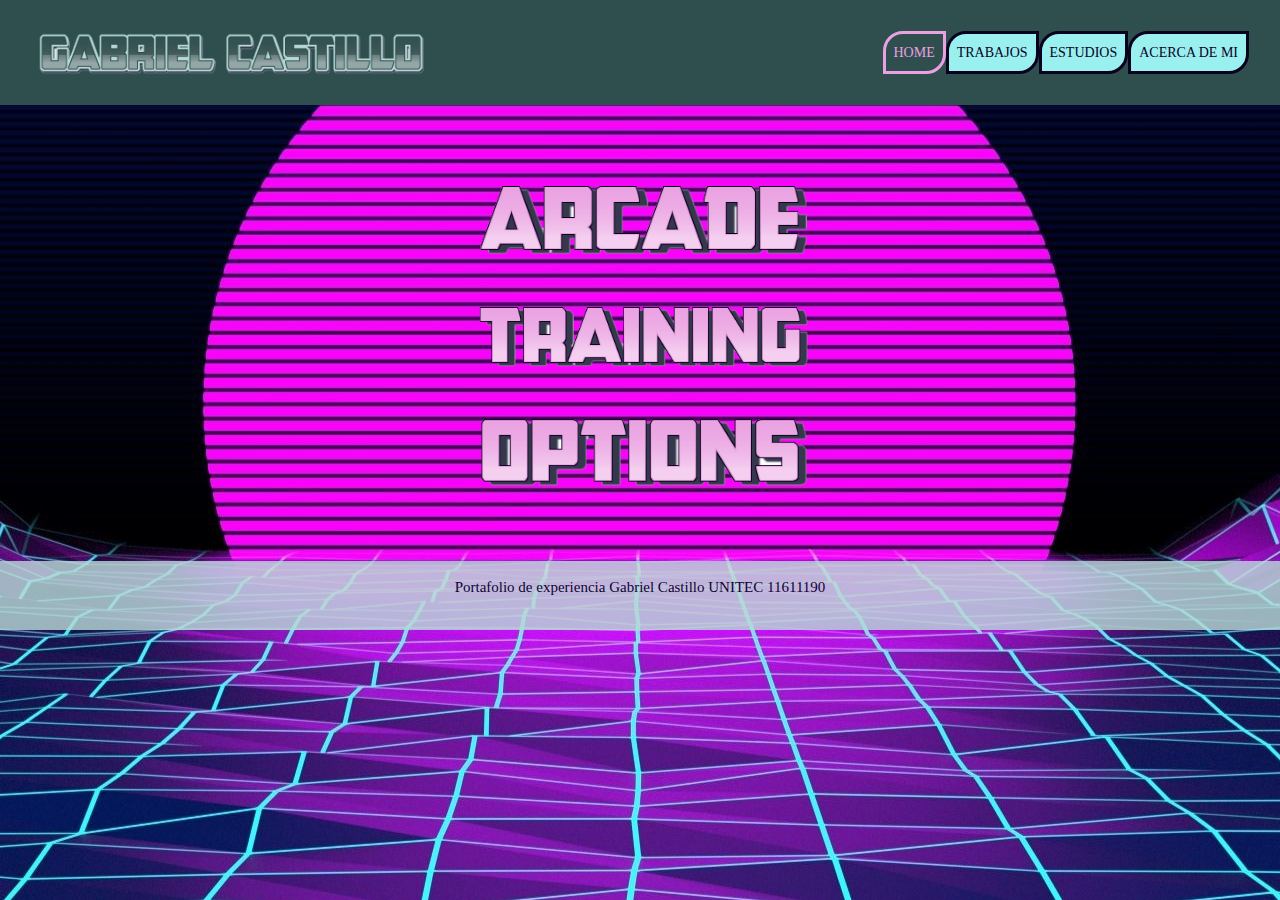
<file: index.html>
<!doctype html>
<html>
<head>
<meta charset="utf-8">
<meta name="viewport" content="width=device-width, initial-scale=1.0">
<title>My Profile</title>
<link href="css/bootstrap.min.css" rel="stylesheet">
<link href="css/bootstrap-custom.css" rel="stylesheet">
<link href="css/jquery.fancybox.min.css" rel="stylesheet">
<link href="css/style.css" rel="stylesheet">
<link href="https://use.fontawesome.com/releases/v5.0.13/css/all.css" rel="stylesheet">
</head>

<body>
	
	<header>
		<div class="container-fluid">
			<nav class="navbar navbar-expand-lg navbar-light bg-light">
  <a class="navbar-brand" href="index.html"><img src="img/logo.jpg" alt="logotipo" class="img-fluid" width="400px"> </a>
  <button class="navbar-toggler" type="button" data-toggle="collapse" data-target="#navbarSupportedContent" aria-controls="navbarSupportedContent" aria-expanded="false" aria-label="Toggle navigation">
    <span class="navbar-toggler-icon"></span>
  </button>

  <div class="collapse navbar-collapse" id="navbarSupportedContent">
    <ul class="navbar-nav ml-auto">
      <li class="nav-item active">
        <a class="nav-link home-button btn-dark" href="#"> Home <span class="sr-only">(current)</span></a>
      </li>
      <li class="nav-item">
        <a class="nav-link btn-dark" href="trabajos.html">TRABAJOS</a>
      </li>
      
		<li class="nav-item">
        <a class="nav-link on btn-dark" href="estudios.html">Estudios</a>
      </li>
      <li class="nav-item">
		<li class="nav-item">
        <a class="nav-link btn-dark" href="acercademi.html">acerca de mi</a>
      </li>
		</li>
    </ul>

  </div>
</nav>
		</div>
	</header>
	
	<section id="menu">
		<div class="container">
		<div class="row">
			<article class="col-md-4 col-md-1"></article>
			<article class="col-md-4 col-md-1">
			<a href="trabajos.html"><img src="img/coollogo_com-20680495.png" alt="arcade" class="img-fluid"></a>
				</article>
				<article class="col-md-4 col-md-1"></article>
				</div>
			<div class="row">
			<article class="col-md-4 col-md-1"></article>
			<article class="col-md-4 col-md-1">
			<a href="estudios.html"><img src="img/coollogo_com-24692803.png" alt="training" class="img-fluid"></a>
				</article>
				<article class="col-md-4 col-md-1"></article>
				</div>
				<div class="row">
			<article class="col-md-4 col-md-1"></article>
			<article class="col-md-4 col-md-1">
			<a href="acercademi.html"><img src="img/coollogo_com-30735392.png" alt="arcade" class="img-fluid"></a>
				</article>
				<article class="col-md-4 col-md-1"></article>
				</div>
		</div>
	</section>
	<footer>
				<p>Portafolio de experiencia Gabriel Castillo UNITEC 11611190</p>
	</footer>
	<script src="js/jquery.min.js"></script>
	<script src= "js/bootstrap.min.js"></script>
	<!-- Global site tag (gtag.js) - Google Analytics -->
<script async src="https://www.googletagmanager.com/gtag/js?id=UA-160403852-1"></script>
<script>
  window.dataLayer = window.dataLayer || [];
  function gtag(){dataLayer.push(arguments);}
  gtag('js', new Date());

  gtag('config', 'UA-160403852-1');
</script>
<script src="js/jquery.fancybox.min.js"></script>
	<script src="https://cdn.jsdelivr.net/npm/jquery@3.4.1/dist/jquery.min.js"></script>
</body>
</html>
</file>
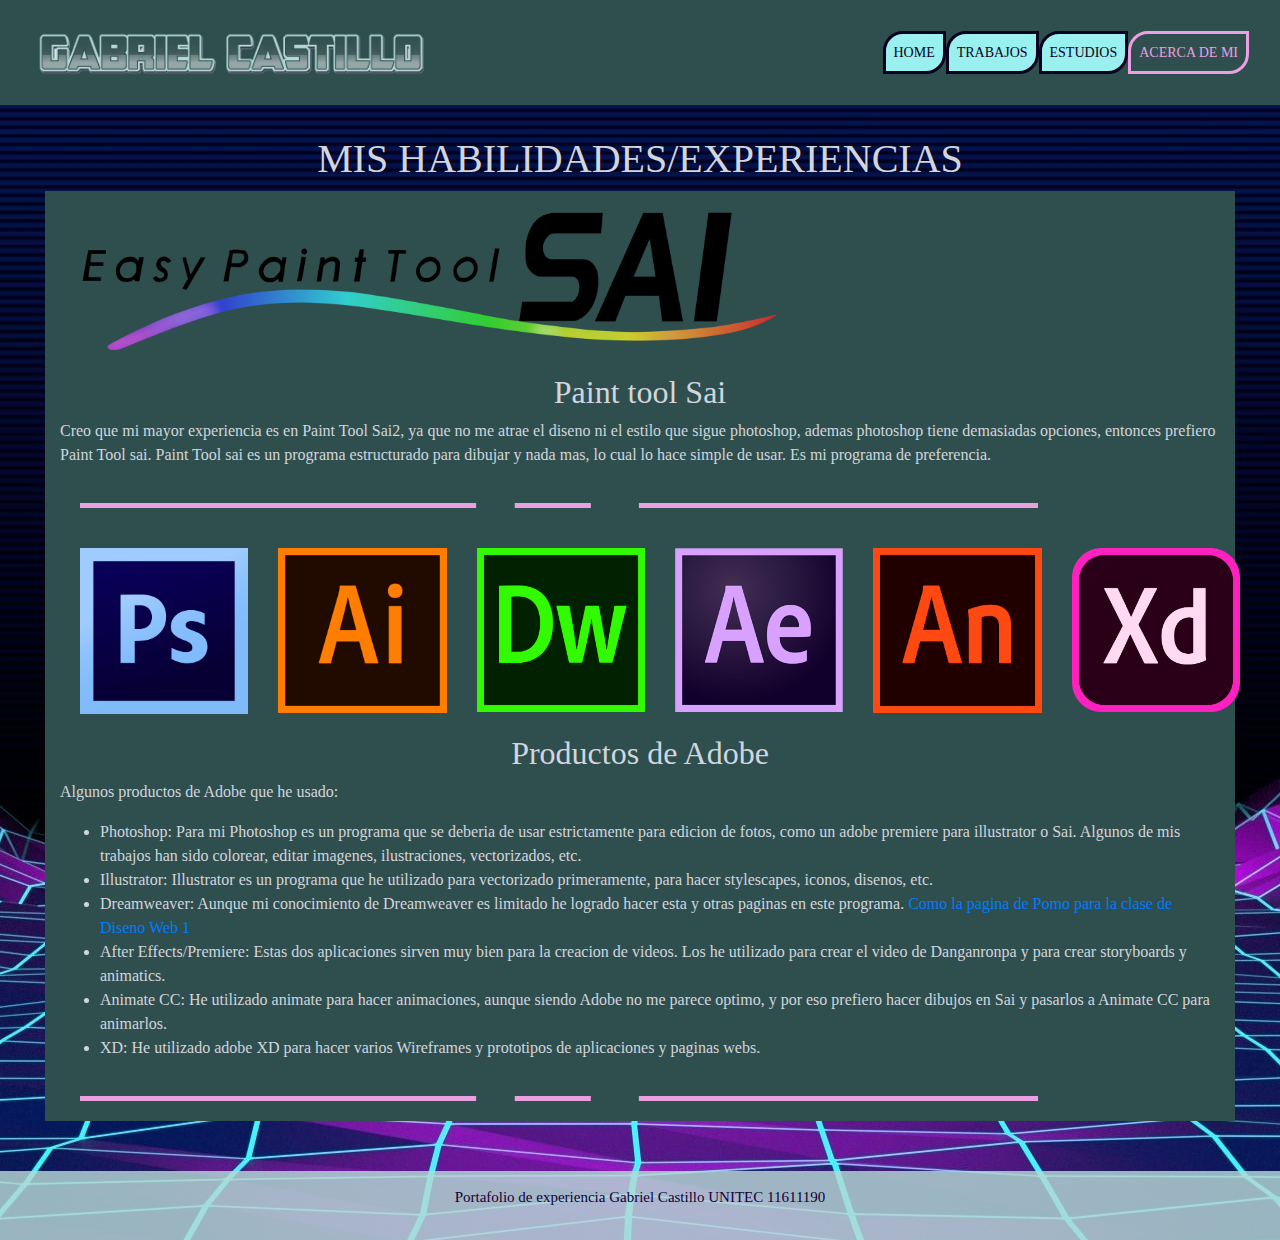
<file: acercademi.html>
<!doctype html>
<html>
<head>
<meta charset="utf-8">
<meta name="viewport" content="width=device-width, initial-scale=1.0">
<title>About Me</title>
<link href="css/bootstrap.min.css" rel="stylesheet">
<link href="css/bootstrap-custom.css" rel="stylesheet">
<link href="css/jquery.fancybox.min.css" rel="stylesheet">
<link href="css/style.css" rel="stylesheet">
	<link href="https://use.fontawesome.com/releases/v5.0.13/css/all.css" rel="stylesheet">
</head>

<body>
	
	<header>
		<div class="container-fluid">
			<nav class="navbar navbar-expand-lg navbar-light bg-light">
  <a class="navbar-brand" href="index.html"><img src="img/logo.jpg" alt="logotipo" class="img-fluid" width="400px"> </a>
  <button class="navbar-toggler" type="button" data-toggle="collapse" data-target="#navbarSupportedContent" aria-controls="navbarSupportedContent" aria-expanded="false" aria-label="Toggle navigation">
    <span class="navbar-toggler-icon"></span>
  </button>

  <div class="collapse navbar-collapse" id="navbarSupportedContent">
    <ul class="navbar-nav ml-auto">
      <li class="nav-item">
        <a class="nav-link home-button btn-dark" href="index.html"> Home <span class="sr-only">(current)</span></a>
      </li>
      <li class="nav-item">
        <a class="nav-link btn-dark" href="trabajos.html">TRABAJOS</a>
      </li>
      
		<li class="nav-item">
        <a class="nav-link on btn-dark" href="estudios.html">Estudios</a>
      </li>
      <li class="nav-item">
		<li class="nav-item active">
        <a class="nav-link btn-dark" href="acercademi.html">acerca de mi</a>
      </li>
		</li>
    </ul>

  </div>
</nav>
		</div>
	</header>
	<section id="about-me">
		<div class="container-fluid">
			<h1>Mis Habilidades/Experiencias</h1>
			<div class="container-fluid background">
			<img src="img/Paint_tool_sai_logo.png" alt="..." class="img-fluid" width="700px">
			<h2>Paint tool Sai</h2>
			<p>Creo que mi mayor experiencia es en Paint Tool Sai2, ya que no me atrae el diseno ni el estilo que sigue photoshop, ademas photoshop tiene demasiadas opciones, entonces prefiero Paint Tool sai. Paint Tool sai es un programa estructurado para dibujar y nada mas, lo cual lo hace simple de usar. Es mi programa de preferencia.</p>
				<img src="img/border-horizontal.png" alt="..." class="img-fluid">
			</div>
			<div class="container-fluid background">
				<div class="row">
				<article class="col-md-2 col-sm-12">
			<img src="img/conoce-el-editor-de-fotos-online-photoshop-express-adobe-photoshop-logo-11563317182bjajdizpcd.png" alt="..." class="img-fluid" width="200px">
					</article>
				<article class="col-md-2 col-sm-12">
			<img src="img/492px-Illustrator_CC_icon.png" alt="..." class="img-fluid" width="200px">
					</article>
			 	<article class="col-md-2 col-sm-12">
			<img src="img/1200px-Adobe_Dreamweaver_CC_icon.svg.png" alt="..." class="img-fluid" width="200px">
					</article>
				<article class="col-md-2 col-sm-12">
			<img src="img/after-effects-cc-logo-BCC55BAFF7-seeklogo.com.png" alt="..." class="img-fluid" width="200px">
					</article>
				<article class="col-md-2 col-sm-12">
			<img src="img/1050px-Adobe_Animate_CC_icon.svg.png" alt="..." class="img-fluid" width="200px">
					</article>
				<article class="col-md-2 col-sm-12">
			<img src="img/1200px-Adobe_XD_CC_icon.svg.png" alt="..." class="img-fluid" width="200px">
					</article>
					</div>
			<h2>Productos de Adobe</h2>
			<p>Algunos productos de Adobe que he usado: <ul>
				<li>Photoshop: Para mi Photoshop es un programa que se deberia de usar estrictamente para edicion de fotos, como un adobe premiere para illustrator o Sai. Algunos de mis trabajos han sido colorear, editar imagenes, ilustraciones, vectorizados, etc.</li>
				<li>Illustrator: Illustrator es un programa que he utilizado para vectorizado primeramente, para hacer stylescapes, iconos, disenos, etc.</li>
				<li>Dreamweaver: Aunque mi conocimiento de Dreamweaver es limitado he logrado hacer esta y otras paginas en este programa. <a href="https://slate54.github.io/PizzaPomo/ourstory.html">Como la pagina de Pomo para la clase de Diseno Web 1</a></li>
				<li>After Effects/Premiere: Estas dos aplicaciones sirven muy bien para la creacion de videos. Los he utilizado para crear el video de Danganronpa y para crear storyboards y animatics.</li>
				<li>Animate CC: He utilizado animate para hacer animaciones, aunque siendo Adobe no me parece optimo, y por eso prefiero hacer dibujos en Sai y pasarlos a Animate CC para animarlos.</li>
				<li>XD: He utilizado adobe XD para hacer varios Wireframes y prototipos de aplicaciones y paginas webs.</li>
				</ul></p>
				<img src="img/border-horizontal.png" alt="..." class="img-fluid">
			</div>
			
		</div>
	</section>
<footer>
		<section id="footer">
			<div class="container">
				<p>Portafolio de experiencia Gabriel Castillo UNITEC 11611190</p>
			</div>													
		</section>
	</footer>
	<script src="js/jquery.min.js"></script>
	<script src= "js/bootstrap.min.js"></script>
	<!-- Global site tag (gtag.js) - Google Analytics -->
<script async src="https://www.googletagmanager.com/gtag/js?id=UA-160403852-1"></script>
<script>
  window.dataLayer = window.dataLayer || [];
  function gtag(){dataLayer.push(arguments);}
  gtag('js', new Date());

  gtag('config', 'UA-160403852-1');
</script>
<script src="js/jquery.fancybox.min.js"></script>
	<script src="https://cdn.jsdelivr.net/npm/jquery@3.4.1/dist/jquery.min.js"></script>
</body>
</html>
</file>
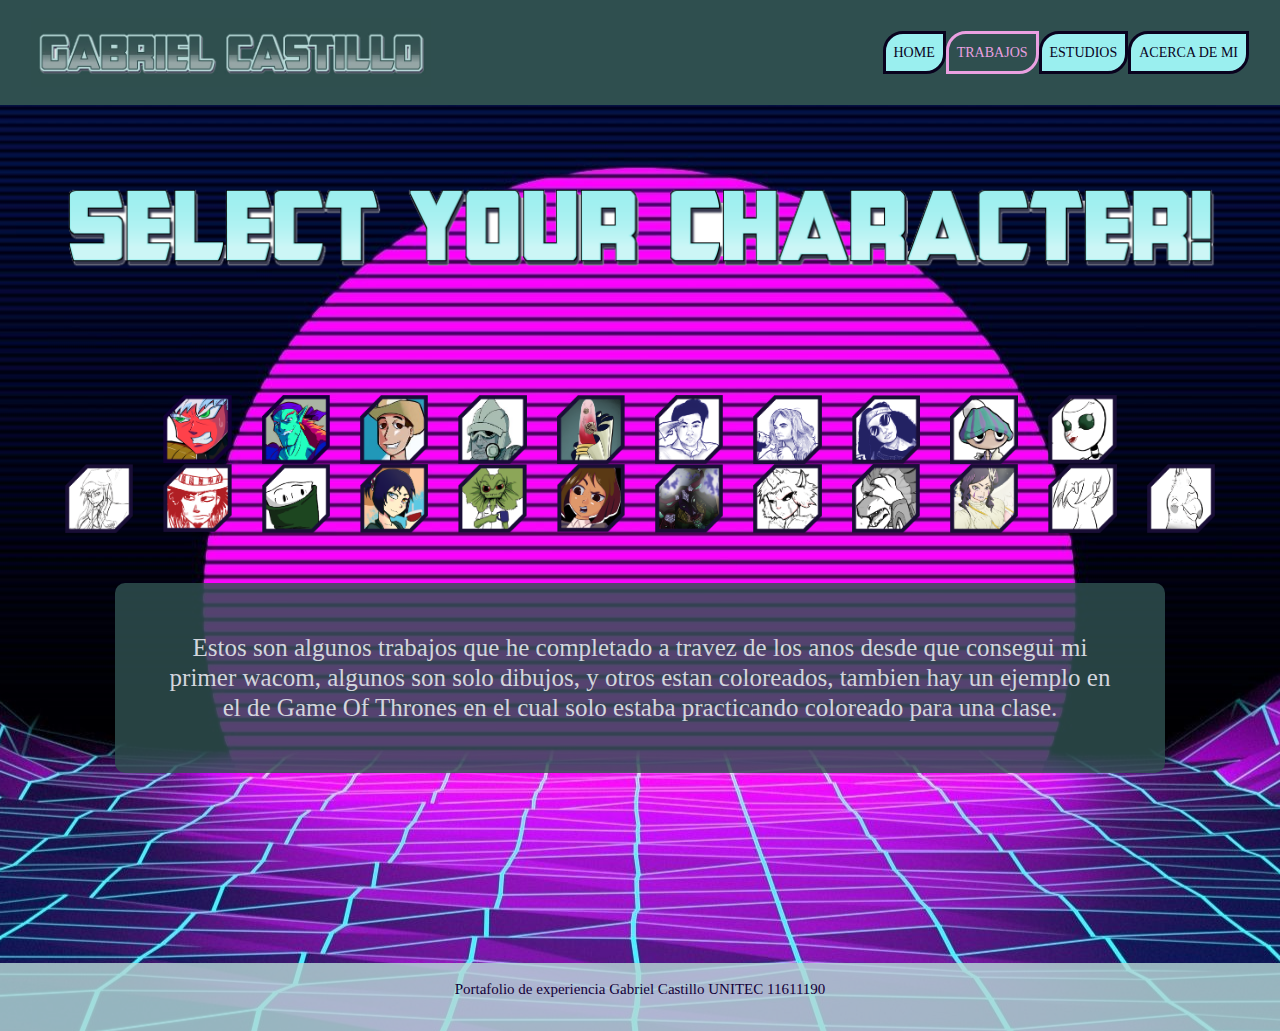
<file: trabajos.html>
<!doctype html>
<html>
<head>
<meta charset="utf-8">
<meta name="viewport" content="width=device-width, initial-scale=1.0">
<title>Trabajos</title>
<link href="css/bootstrap.min.css" rel="stylesheet">
<link href="css/bootstrap-custom.css" rel="stylesheet">
<link href="css/jquery.fancybox.min.css" rel="stylesheet">
<link href="css/style.css" rel="stylesheet">
	<link href="https://use.fontawesome.com/releases/v5.0.13/css/all.css" rel="stylesheet">
</head>

<body>
	
	<header>
		<div class="container-fluid">
			<nav class="navbar navbar-expand-lg navbar-light bg-light">
  <a class="navbar-brand" href="index.html"><img src="img/logo.jpg" alt="logotipo" class="img-fluid" width="400px"> </a>
  <button class="navbar-toggler" type="button" data-toggle="collapse" data-target="#navbarSupportedContent" aria-controls="navbarSupportedContent" aria-expanded="false" aria-label="Toggle navigation">
    <span class="navbar-toggler-icon"></span>
  </button>

  <div class="collapse navbar-collapse" id="navbarSupportedContent">
    <ul class="navbar-nav ml-auto">
      <li class="nav-item">
        <a class="nav-link home-button btn-dark" href="index.html"> Home <span class="sr-only">(current)</span></a>
      </li>
      <li class="nav-item active">
        <a class="nav-link btn-dark" href="trabajos.html">TRABAJOS</a>
      </li>
      
		<li class="nav-item">
        <a class="nav-link on btn-dark" href="estudios.html">Estudios</a>
      </li>
      <li class="nav-item">
		<li class="nav-item">
        <a class="nav-link btn-dark" href="acercademi.html">acerca de mi</a>
      </li>
		</li>
    </ul>

  </div>
</nav>
		</div>
	</header>
	
	<section id="select">
		<img src="img/coollogo_com-126181501.png" alt="select" class="img-fluid">
		<div class="container-fluid char-sel">
		<div class="row">
		<article class="col-md-1 col-sm-12">
	
		</article>
			<article class="col-md-1 col-sm-12">
		<a href="img/Jeice.png" data-fancybox="project">
			<div class="character">
			<img src="img/jeice-icon.png" alt="jeice-icon" class="img-fluid">
				</div>
				</a>
		</article>
			<article class="col-md-1 col-sm-12">
				<a href="img/bojack.png" data-fancybox="project">
			<div class="character">
		<img src="img/bojack-icon.png" alt="bojack-icon" class="img-fluid">
				</div>
				</a>
		</article>
			<article class="col-md-1 col-sm-12">
		<a href="img/catracho2.png" data-fancybox="project">
			<div class="character">
			<img src="img/Catracho.png" alt="jeice-icon" class="img-fluid">
					</div>
					</a>
		</article>
			<article class="col-md-1 col-sm-12">
		<a href="img/knight.png" data-fancybox="project">
			<div class="character">
			<img src="img/knight-icon.png" alt="jeice-icon" class="img-fluid">
					</div>
					</a>
		</article>
			<article class="col-md-1 col-sm-12">
		<a href="img/aaron.png" data-fancybox="project">
			<div class="character">
			<img src="img/aaron-icon.png" alt="jeice-icon" class="img-fluid">
					</div>
					</a>
		</article>
			<article class="col-md-1 col-sm-12">
		<a href="img/ishimaru2.png" data-fancybox="project">
			<div class="character">
			<img src="img/ishimaru.png" alt="jeice-icon" class="img-fluid">
					</div>
					</a>
		</article>
			<article class="col-md-1 col-sm-12">
		<a href="img/peleadora.png" data-fancybox="project">
			<div class="character">
			<img src="img/peleadora-icono.png" alt="jeice-icon" class="img-fluid">
					</div>
					</a>
		</article>
			<article class="col-md-1 col-sm-12">
		<a href="img/adivina.png" data-fancybox="project">
			<div class="character">
			<img src="img/adivina-icon.png" alt="jeice-icon" class="img-fluid">
					</div>
					</a>
		</article>
			<article class="col-md-1 col-sm-12">
		<a href="img/apnea.png" data-fancybox="project">
			<div class="character">
			<img src="img/apnea-icon.png" alt="jeice-icon" class="img-fluid">
					</div>
					</a>
		</article>
			<article class="col-md-1 col-sm-12">
			<a href="img/figma.png" data-fancybox="project">
			<div class="character">
			<img src="img/figma-icon.png" alt="jeice-icon" class="img-fluid">
					</div>
					</a>
		</article>
			<article class="col-md-1 col-sm-12">
		
		</article>
		</div>
		<div class="row">
		<article class="col-md-1 col-sm-12">
	<a href="img/findorr.png" data-fancybox="project">
			<div class="character">
			<img src="img/findorr-icon.png" alt="jeice-icon" class="img-fluid">
				</div>
				</a>
		</article>
			<article class="col-md-1 col-sm-12">
		<a href="img/brad.png" data-fancybox="project">
			<div class="character">
			<img src="img/brad-icon.png" alt="jeice-icon" class="img-fluid">
				</div>
				</a>
		</article>
			<article class="col-md-1 col-sm-12">
				<a href="img/Pillow.png" data-fancybox="project">
			<div class="character">
		<img src="img/pillow-icon.png" alt="bojack-icon" class="img-fluid">
				</div>
				</a>
		</article>
			<article class="col-md-1 col-sm-12">
		<a href="img/apacci.png" data-fancybox="project">
			<div class="character">
			<img src="img/apacci-icon.png" alt="jeice-icon" class="img-fluid">
					</div>
					</a>
		</article>
			<article class="col-md-1 col-sm-12">
		<a href="img/lizard.png" data-fancybox="project">
			<div class="character">
			<img src="img/lizard-icon.png" alt="jeice-icon" class="img-fluid">
					</div>
					</a>
		</article>
			<article class="col-md-1 col-sm-12">
		<a href="img/court.png" data-fancybox="project">
			<div class="character">
			<img src="img/court-icon.png" alt="jeice-icon" class="img-fluid">
					</div>
					</a>
		</article>
			<article class="col-md-1 col-sm-12">
		<a href="img/got.png" data-fancybox="project">
			<div class="character">
			<img src="img/got-icon.png" alt="jeice-icon" class="img-fluid">
					</div>
					</a>
		</article>
			<article class="col-md-1 col-sm-12">
		<a href="img/unicorn2.png" data-fancybox="project">
			<div class="character">
			<img src="img/unicorn.png" alt="jeice-icon" class="img-fluid">
					</div>
					</a>
		</article>
			<article class="col-md-1 col-sm-12">
		<a href="img/dragon.png" data-fancybox="project">
			<div class="character">
			<img src="img/dragon-icon.png" alt="jeice-icon" class="img-fluid">
					</div>
					</a>
		</article>
			<article class="col-md-1 col-sm-12">
		<a href="img/cirucci.png" data-fancybox="project">
			<div class="character">
			<img src="img/cirucci-icon.png" alt="jeice-icon" class="img-fluid">
					</div>
					</a>
		</article>
			<article class="col-md-1 col-sm-12">
			<a href="img/ghost.png" data-fancybox="project">
			<div class="character">
			<img src="img/ghost-icon.png" alt="jeice-icon" class="img-fluid">
					</div>
					</a>
		</article>
			<article class="col-md-1 col-sm-12">
		<a href="img/bird.png" data-fancybox="project">
			<div class="character">
			<img src="img/bird-icon.png" alt="jeice-icon" class="img-fluid">
					</div>
					</a>
		</article>
		</div>
		
		
		</div>
		<section id="explain">
			<div class="container-fluid">
				<h1>Estos son algunos trabajos que he completado a travez de los anos desde que consegui mi primer wacom, algunos son solo dibujos, y otros estan coloreados, tambien hay un ejemplo en el de Game Of Thrones en el cual solo estaba practicando coloreado para una clase.</h1>
			</div>
		</section>
	</section>
<footer>
		<section id="footer">
			<div class="container">
				<p>Portafolio de experiencia Gabriel Castillo UNITEC 11611190</p>
			</div>
		</section>
	</footer>
	<script src="js/jquery.min.js"></script>
	<script src= "js/bootstrap.min.js"></script>
	<!-- Global site tag (gtag.js) - Google Analytics -->
<script async src="https://www.googletagmanager.com/gtag/js?id=UA-160403852-1"></script>
<script>
  window.dataLayer = window.dataLayer || [];
  function gtag(){dataLayer.push(arguments);}
  gtag('js', new Date());

  gtag('config', 'UA-160403852-1');
</script>
<script src="js/jquery.fancybox.min.js"></script>
	<script src="https://cdn.jsdelivr.net/npm/jquery@3.4.1/dist/jquery.min.js"></script>
</body>

</html>
</file>
<file: css/style.css>
body{
	font-family: 'architects-daughter';
	background-image: url("../img/pink-neon-background_53876-91656.jpg");
	background-position:  center;
	background-repeat: no-repeat;
}
header {
	background-color: #2F4F4F;
	text-align: center;
	font-size: 24px;
	color: #09021e;
	padding: 5px 0;
	width: 100%;
	height: 30%;
}
header h1{
	font-size: 18px
}

.btn-dark {
	color:#09021e;
	font-weight: 300px;
	background-color: #9aefef;
}
#select {
	padding: 50px 50px 100px;
	
}
.char-sel {
	margin: 100px 0 0;
}

#menu {
	margin: 50px;
	background-image: url("../img/Untitled-1.jpg"),;
	background-position: right;
}
#explain h1{
	color: #d3d5dd;
	text-align: center;
	font-size: 25px;
	margin: 50px;
	padding: 50px;
	background-color: hsla(180,25%,25%,0.82);
	border-radius: 10px;
}
#estudios{
	background-color: #b6d8d6;
}
#estudios h1{
	color: #d3d5dd;
	font-family: "architects-daughter";
	border-bottom: solid 2px #EAA0E1;
	border-width: 1px;
	text-align: center;
	background-color: hsla(180,25%,25%,0.90);
	margin: 10px 0 0;
	padding: 20px;
}

.section {
	font-family: "architects-daughter";
	margin: 50px 20px;
	padding: 20px;
	background-image: url("../img/border-vertical.png");
	background-position: center;
	background-repeat: no-repeat;
	background-size: 2px;
}

.section h2{
	text-align: center;
	font-size: 30px;
	color: #120038;
}
.section p{
	text-align: left;
	font-size: 20px;
	color: #120038;
	padding: 50px 50px;
}
.background {
	background-color: #2f4f4f;
}
#about-me{
	color: #d3d5dd;
	align-content: center;
	margin: 20px;
	padding: 10px;
}
#about-me h1{
	font-size: 40px;
	text-transform: uppercase;
	text-align: center;
}

#about-me h2{
	text-align: center;
}
#about-me img{
	margin: 20px;
}
footer {
	font-size: 15px;
	color: #120038;
	background-color: hsla(176,30%,78%,0.82);
	margin: 40px 0px 0px;
	text-align: center;
	font-weight: 100;
	padding: 15px;
	align-content: stretch;
}
</file>
